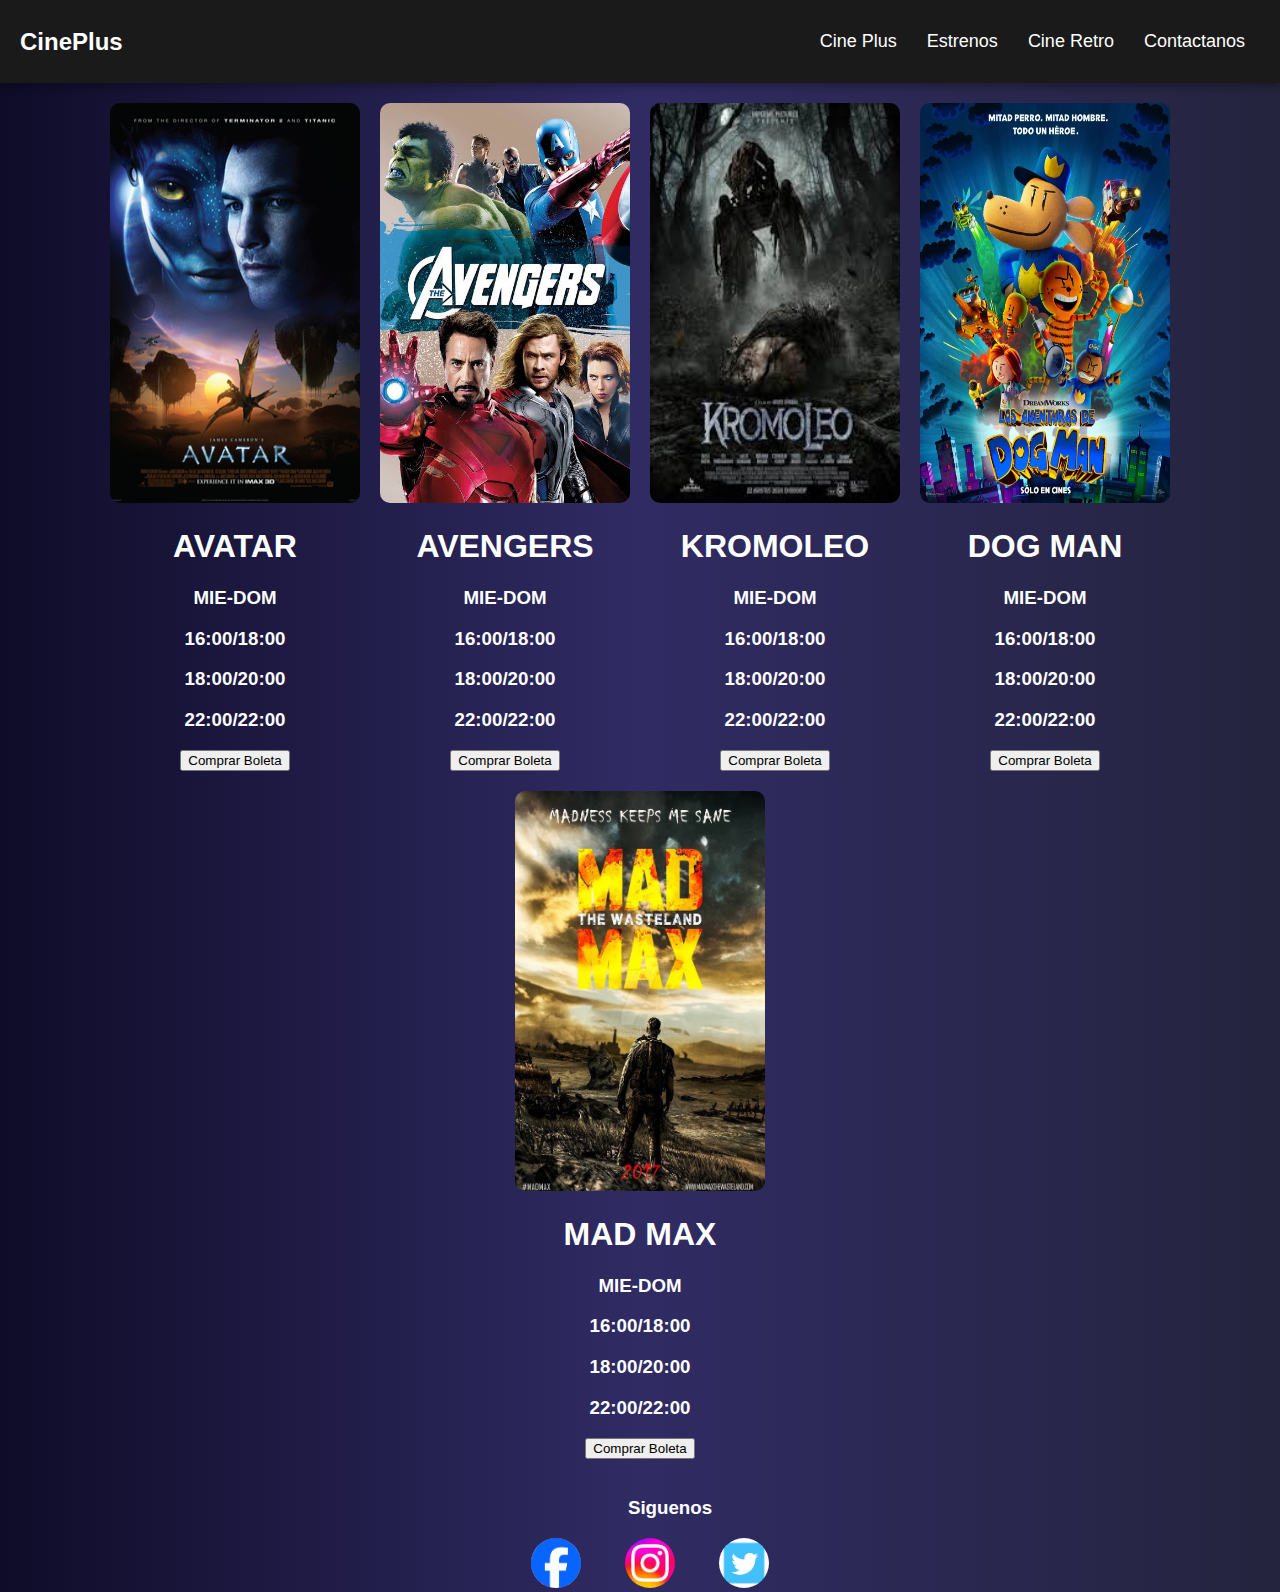
<file: html/index.html>
<!DOCTYPE html>
<html lang="es">

<head>
    <meta charset="UTF-8">
    <meta name="viewport" content="width=device-width, initial-scale=1.0">
    <title>CinePlus </title>
    <link rel="stylesheet" href="../css/index.css">
</head>

<body>
    <header>
        <nav class="navbar">
            <div class="logo">CinePlus</div>
            <ul class="nav-links">
                <li><a href="../html/index.html">Cine Plus</a></li>
                <li><a href="../html/estrenos.html">Estrenos</a></li>
                <li><a href="../html/cine_retro.html">Cine Retro</a></li>
                <li><a href="../html/contactanos.html">Contactanos</a></li>
            </ul>
        </nav>
    </header>

<main class="contenido">
    <section class="galeria">
        <div class="container">
            <div class="movie">
                <a href="https://www.youtube.com/watch?v=5PSNL1qE6VY">
                    <img src="../images/CinePlus/Avatar_(2009_film)_poster.jpg" alt="Avatar">
                </a>
                <h1>AVATAR</h1>
                <h3>MIE-DOM</h3>
                <h3>16:00/18:00</h3>
                <h3>18:00/20:00</h3>
                <h3>22:00/22:00</h3>
                <!-- Botón para comprar la boleta -->
                <button id="btnComprar">Comprar Boleta</button>
            </div>
            <div class="movie">
                <a href="https://www.youtube.com/watch?v=6ZfuNTqbHE8">
                    <img src="../images/CinePlus/avenger.jpeg" alt="Avengers">
                </a>
                <h1>AVENGERS</h1>
                <h3>MIE-DOM</h3>
                <h3>16:00/18:00</h3>
                <h3>18:00/20:00</h3>
                <h3>22:00/22:00</h3>
                <!-- Botón para comprar la boleta -->
                <button id="btnComprar">Comprar Boleta</button>

            </div>
            <div class="movie">
                <a href="https://www.youtube.com/watch?v=yDwqwjp2leM">
                    <img src="../images/CinePlus/kromoleo.jpeg" alt="Kromoleo">

                </a>
                <h1>KROMOLEO</h1>
                <h3>MIE-DOM</h3>
                <h3>16:00/18:00</h3>
                <h3>18:00/20:00</h3>
                <h3>22:00/22:00</h3>
                <!-- Botón para comprar la boleta -->
                <button id="btnComprar">Comprar Boleta</button>
            </div>
            <div class="movie">
                <a href="https://www.youtube.com/watch?v=l3LWPgUkhVM">
                    <img src="../images/CinePlus/Las_aventuras_de_Dog_Man.jpeg" alt="Dog Man">

                </a>
                <h1>DOG MAN</h1>
                <h3>MIE-DOM</h3>
                <h3>16:00/18:00</h3>
                <h3>18:00/20:00</h3>
                <h3>22:00/22:00</h3>
                <!-- Botón para comprar la boleta -->
                <button id="btnComprar">Comprar Boleta</button>
            </div>
            <div class="movie">
                <a href="https://www.youtube.com/watch?v=hEJnMQG9ev8">
                    <img src="../images/CinePlus/madmax.jpeg" alt="Mad Max">

                </a>
                <h1>MAD MAX</h1>
                <h3>MIE-DOM</h3>
                <h3>16:00/18:00</h3>
                <h3>18:00/20:00</h3>
                <h3>22:00/22:00</h3>
                <!-- Botón para comprar la boleta -->
                <button id="btnComprar">Comprar Boleta</button>
            </div>
        </div>
    </section>
</main>

<footer>
    <div class="redsocial">
        <h3>Siguenos</h3>
        <a href="https://www.facebook.com/"><img src="../images/redsocial/facebook.png" alt=""></a>
        <a href="https://www.instagram.com/"><img src="../images/redsocial/instagram.jpeg" alt=""></a>
        <a href="https://x.com/"><img src="../images/redsocial/twitter3.png" alt=""></a>
</footer>
</body>
</html>
</file>
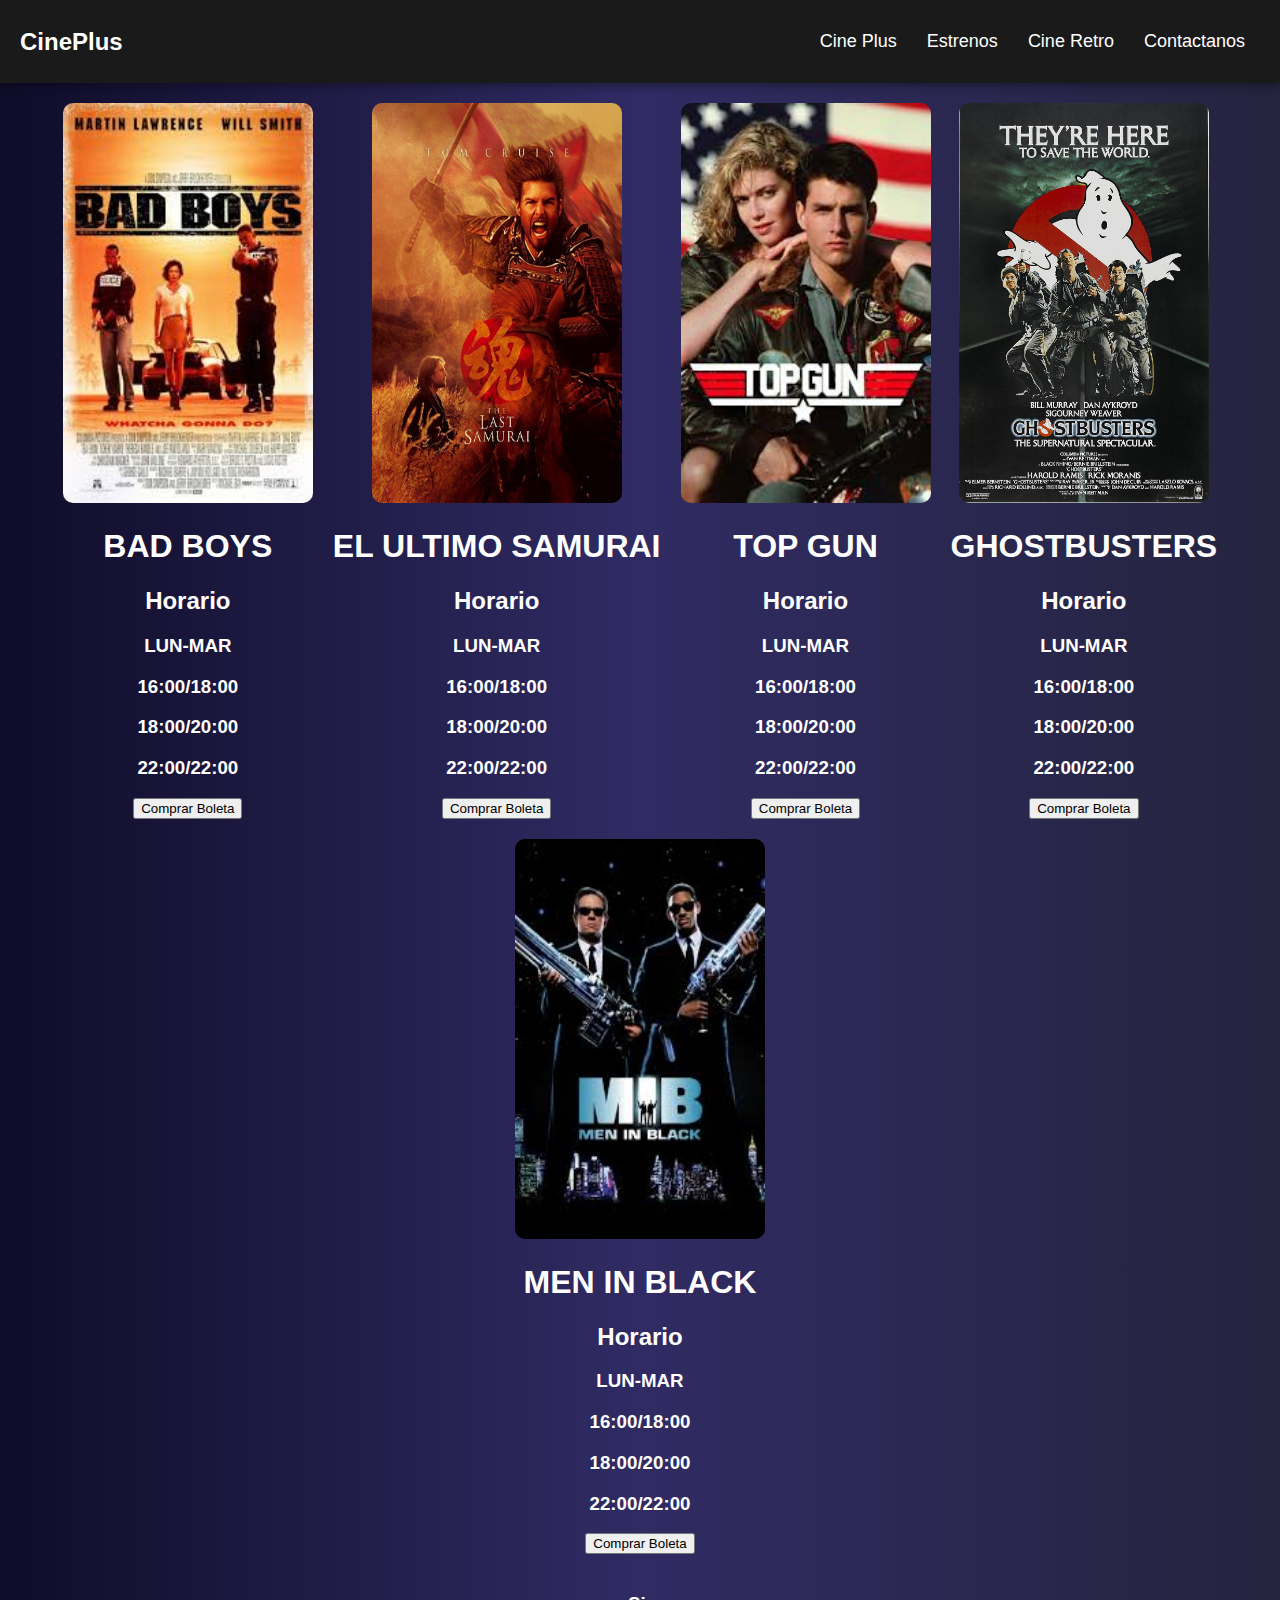
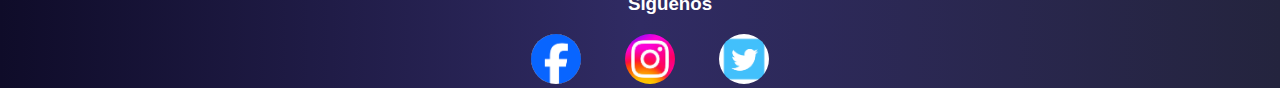
<file: html/cine_retro.html>
<!DOCTYPE html>
<html lang="es">

<head>
    <meta charset="UTF-8">
    <meta name="viewport" content="width=device-width, initial-scale=1.0">
    <title>Cine Retro </title>
    <link rel="stylesheet" href="../css/Retro.css">
</head>

<body>

    <header>
        <nav class="navbar">
            <div class="logo">CinePlus</div>
            <ul class="nav-links">
                <li><a href="../html/index.html">Cine Plus</a></li>
                <li><a href="../html/estrenos.html">Estrenos</a></li>
                <li><a href="../html/cine_retro.html">Cine Retro</a></li>
                <li><a href="../html/contactanos.html">Contactanos</a></li>
            </ul>
        </nav>
    </header>

    <main class="contenido">
        <section class="galeria">
            <div class="container">
                <div class="movie">
                    <a href="https://www.youtube.com/watch?v=BqmVQQqFhAQ">
                        <img src="../images/Retro/Bad_Boys.jpg" alt="Bad_Boys">
                    </a>
                    <h1>BAD BOYS</h1>
                    <h2>Horario</h2>
                    <h3>LUN-MAR</h3>
                    <h3>16:00/18:00</h3>
                    <h3>18:00/20:00</h3>
                    <h3>22:00/22:00</h3>
                    <!-- Botón para comprar la boleta -->
  <button id="btnComprar">Comprar Boleta</button>
                </div>
                <div class="movie">
                    <a href="https://www.youtube.com/watch?v=-c74IrUQAoc">
                        <img src="../images/Retro/El_Ultimo_Samurai.jpg" alt="el_ultimo_samurai">
                    </a>
                    <h1>EL ULTIMO SAMURAI</h1>
                    <h2>Horario</h2>
                    <h3>LUN-MAR</h3>
                    <h3>16:00/18:00</h3>
                    <h3>18:00/20:00</h3>
                    <h3>22:00/22:00</h3>
                    <!-- Botón para comprar la boleta -->
  <button id="btnComprar">Comprar Boleta</button>
                </div>
                <div class="movie">
                    <a href="https://www.youtube.com/watch?v=-c74IrUQAoc">
                        <img src="../images/Retro/Top_Gun.jpg" alt="Top_Gun">
                    </a>
                    <h1>TOP GUN</h1>
                    <h2>Horario</h2>
                    <h3>LUN-MAR</h3>
                    <h3>16:00/18:00</h3>
                    <h3>18:00/20:00</h3>
                    <h3>22:00/22:00</h3>
                    <!-- Botón para comprar la boleta -->
  <button id="btnComprar">Comprar Boleta</button>
                </div>
                <div class="movie">
                    <a href="https://www.youtube.com/watch?v=aQF9XnP3uKg">
                        <img src="../images/Retro/GhostBusters.jpg" alt="GhostBusters">
                    </a>
                    <h1>GHOSTBUSTERS</h1>
                    <h2>Horario</h2>
                    <h3>LUN-MAR</h3>
                    <h3>16:00/18:00</h3>
                    <h3>18:00/20:00</h3>
                    <h3>22:00/22:00</h3>
                    <!-- Botón para comprar la boleta -->
  <button id="btnComprar">Comprar Boleta</button>
                </div>
                <div class="movie">
                    <a href="https://www.youtube.com/watch?v=UxUTTrU6PA4">
                        <img src="../images/Retro/Men_in_Black.jpg" alt="Men_in_Black">
                    </a>
                    <h1>MEN IN BLACK</h1>
                    <h2>Horario</h2>
                    <h3>LUN-MAR</h3>
                    <h3>16:00/18:00</h3>
                    <h3>18:00/20:00</h3>
                    <h3>22:00/22:00</h3>
                    <!-- Botón para comprar la boleta -->
  <button id="btnComprar">Comprar Boleta</button>
                </div>
    </main>
    <footer>
        <div class="redsocial">
            <h3>Siguenos</h3>
            <a href="https://www.facebook.com/"><img src="../images/redsocial/facebook.png" alt=""></a>
            <a href="https://www.instagram.com/"><img src="../images/redsocial/instagram.jpeg" alt=""></a>
            <a href="https://x.com/"><img src="../images/redsocial/twitter3.png" alt=""></a>
    </footer>
</body>

</html>
</file>
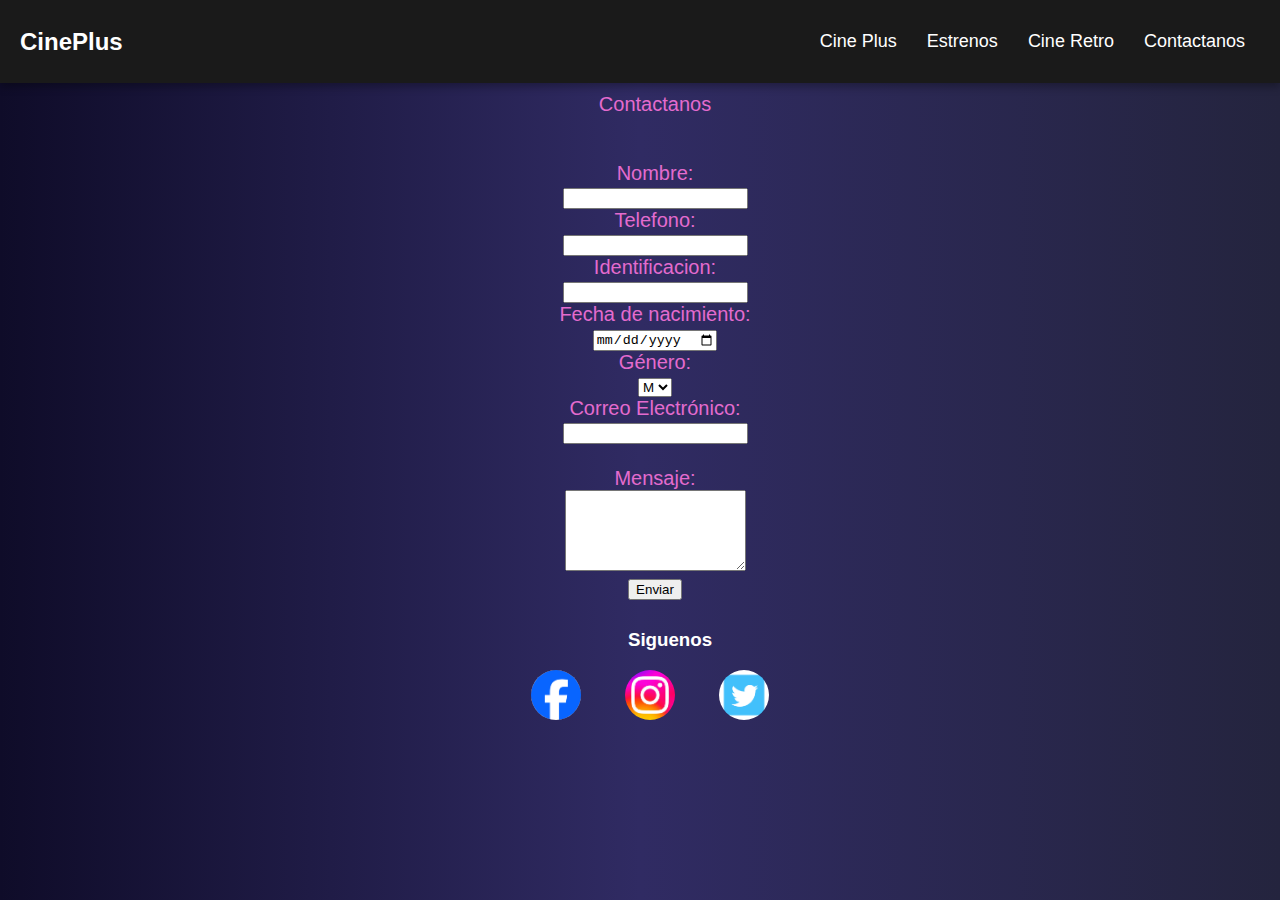
<file: html/contactanos.html>
<!DOCTYPE html>
<html lang="es">

<head>
    <meta charset="UTF-8">
    <meta name="viewport" content="width=device-width, initial-scale=1.0">
    <title>Contactanos </title>
    <link rel="stylesheet" href="../css/Contactanos.css">

</head>

<body>
    <header>
        <!--Aqui creamos la barra de navegacion para ir de un html a otro-->
        <nav class="navbar">
            <div class="logo">CinePlus</div>
            <ul class="nav-links">
                <li><a href="../html/index.html">Cine Plus</a></li>
                <li><a href="../html/estrenos.html">Estrenos</a></li>
                <li><a href="../html/cine_retro.html">Cine Retro</a></li>
                <li><a href="../html/contactanos.html">Contactanos</a></li>
            </ul>
        </nav>
    </header>
    <!--En esta seccion agregamos un formulario para que el usuario envie un correo al gmail designado -->

    <section class="contacto">
        <a href="https://web.whatsapp.com/" class="contacto1">Contactanos</a>
        <form action="https://formspree.io/f/correoasignado@gmail.com" method="POST">
            <br>
            <br>
            <!--Cuadro para ingresar nombre-->
            <label for="nombre">Nombre:</label>
            <br>
            <input type="text" id="nombre" name="nombre" required>
            <br>
            <!--Cuadro para ingresar datos de telefono-->
            <label for="Telefono">Telefono:</label>
            <br>
            <input type="text" id="telefono" name="telefono" required>
            <br>
            <!--Cuadro para ingresar datos de identificacion-->
            <label for="Identificacion">Identificacion:</label>
            <br>
            <input type="text" id="identificacion" name="identificacion" required>
            <br>
            <!--cuadro para seleccionar fecha de nacimiento-->
            <label for="fecha">Fecha de nacimiento:</label>
            <br>
            <input type="date" id="fechanac" name="fechanac" required>
            <br>
            <!--cuadro para seleccionar genero-->
            <label for="genero">Género:</label>
            <br>
            <select id="genero" name="genero">
              <option value="M">M</option>
              <option value="F">F</option>
            </select>
            <br>
            <!--cuadro para ingresar correo electronico-->
            <label for="email">Correo Electrónico:</label>
            <br>
            <input type="email" id="email" name="email" required>
            <br>
            <br>
            <!--cuadro para ingresar mensaje-->
            <label for="mensaje">Mensaje:</label>
            <br>
            <textarea id="mensaje" name="mensaje" rows="5" required></textarea>
            <br>
            <!--boton para enviar datos-->
            <button type="submit">Enviar</button>
        </form>
    </section>
    <footer>
        <!-- En este footer incluimos las redes sociales con un link hacia dicha red social-->
        <div class="redsocial">
            <h3>Siguenos</h3>
            <a href="https://www.facebook.com/"><img src="../images/redsocial/facebook.png" alt=""></a>
            <a href="https://www.instagram.com/"><img src="../images/redsocial/instagram.jpeg" alt=""></a>
            <a href="https://x.com/"><img src="../images/redsocial/twitter3.png" alt=""></a>
        </div>
    </footer>
</body>

</html>
</file>
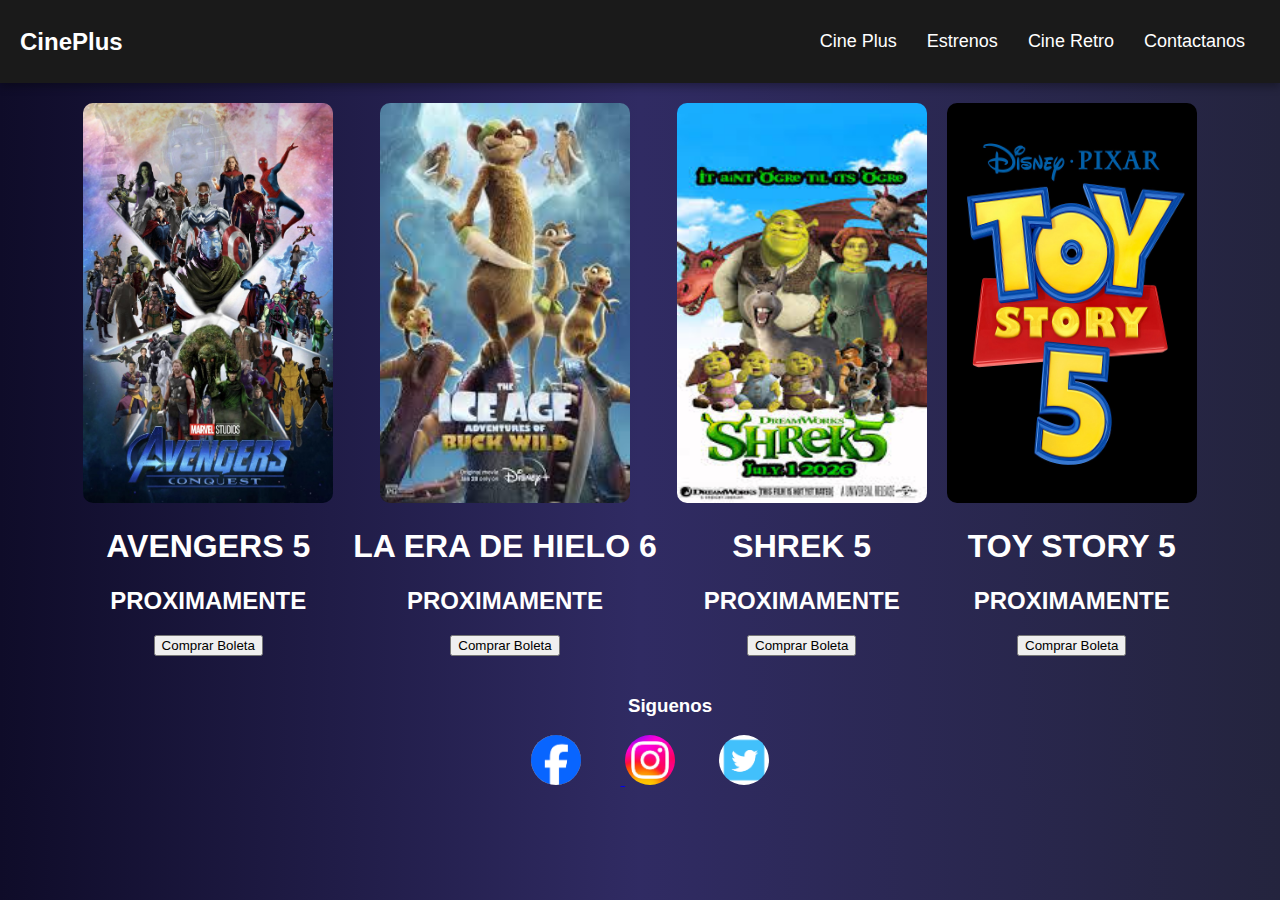
<file: html/estrenos.html>
<!DOCTYPE html>
<html lang="es">

<head>
    <meta charset="UTF-8">
    <meta name="viewport" content="width=device-width, initial-scale=1.0">
    <title>Estrenos </title>
    <link rel="stylesheet" href="../css/estrenos.css">
</head>

<body>
    <header>
        <nav class="navbar">
            <div class="logo">CinePlus</div>
            <ul class="nav-links">
                <li><a href="../html/index.html">Cine Plus</a></li>
                <li><a href="../html/estrenos.html">Estrenos</a></li>
                <li><a href="../html/cine_retro.html">Cine Retro</a></li>
                <li><a href="../html/contactanos.html">Contactanos</a></li>
            </ul>
        </nav>
    </header>
    <main>
        <section class="galeria">
            <div class="container">
                <div class="movie">
                    <a href="https://www.youtube.com/watch?v=5PSNL1qE6VY">
                        <img src="../images/Estrenos/avengers_5.jpg" alt="Avengers_5">
                    </a>
                    <h1>AVENGERS 5</h1>
                    <h2>PROXIMAMENTE</h2>
                    <!-- Botón para comprar la boleta -->
  <button id="btnComprar">Comprar Boleta</button>
                </div>
                <div class="movie">
                    <a href="https://www.youtube.com/watch?v=6ZfuNTqbHE8">
                        <img src="../images/Estrenos/Ice_Age_6.jpg" alt="Ice_Age_6">
                    </a>
                    <h1>LA ERA DE HIELO 6</h1>
                    <h2>PROXIMAMENTE</h2>
                    <!-- Botón para comprar la boleta -->
  <button id="btnComprar">Comprar Boleta</button>
                </div>
                <div class="movie">
                    <a href="https://www.youtube.com/watch?v=yDwqwjp2leM">
                        <img src="../images/Estrenos/Shrek_5.jpg" alt="Shrek_5">
                    </a>
                    <h1>SHREK 5</h1>
                    <h2>PROXIMAMENTE</h2>
                    <!-- Botón para comprar la boleta -->
  <button id="btnComprar">Comprar Boleta</button>
                </div>
                <div class="movie">
                    <a href="https://www.youtube.com/watch?v=yDwqwjp2leM">
                        <img src="../images/Estrenos/Toy_Story_5.jpg" alt="Toy_Story_5">
                    </a>
                    <h1>TOY STORY 5</h1>
                    <h2>PROXIMAMENTE</h2>
                    <!-- Botón para comprar la boleta -->
  <button id="btnComprar">Comprar Boleta</button>
                </div>
    </main>
    <footer>
        <div class="redsocial">
            <h3>Siguenos</h3>
            <a href="https://www.facebook.com/">
                <img src="../images/redsocial/facebook.png" alt="Facebook"> </a>
            <a href="https://www.instagram.com/">
                <img src="../images/redsocial/instagram.jpeg" alt="Instagram"></a>
            <a href="https://x.com/">
                <img src="../images/redsocial/twitter3.png" alt="Twitter"></a>
        </div> <!— etiqueta de cierre div añadida —>
    </footer>
</body>

</html>
</file>
<file: css/index.css>
/* estilo del body*/
body {
  background: linear-gradient(to right, #0f0c29, #302b63, #24243e);
  color: white; /* Asegura que el texto sea legible */
  font-family: Arial, sans-serif;
    margin: 0;
    padding: 0;
    color: white;
    text-align: center;
  }
  /* barra de navegacion */
  .navbar {
    display: flex;
    justify-content: space-between;
    align-items: center;
    padding: 15px 20px;
    background-color: #1a1a1a;
    box-shadow: 0 4px 8px rgba(0, 0, 0, 0.3);
  }
  /*asignar tamaño a logo */
  .logo {
    font-size: 24px;
    font-weight: bold;
  }
  /* links de navegacion estilos*/
  .nav-links {
    list-style: none;
    display: flex;
  }
  /* margen de los links*/
  .nav-links li {
    margin: 0 15px;
  }
  /* estilizacion de links*/
  .nav-links a {
    text-decoration: none;
    color: white;
    font-size: 18px;
    transition: color 0.3s;
  }
  /*Con esto se le aplica un ligero cambio de color a las opciones de navegacion cuando el cursor esta encima*/
  .nav-links a:hover {
    color: #04AA6D;
  }
  /* agrupa el contenido de imagenes organizado*/
  .container {
    display: flex;
    flex-wrap: wrap;
    justify-content: center;
    padding: 20px;
    gap: 20px;
  }
  /*ajusta el tamaño y los bordes de las imagenes pertenecientes a la clase movie*/
  .movie img {
    width: 250px;
    height: 400px;
    border-radius: 10px;
    transition: transform 0.3s;
  }
  /* con este las imagenes de la cartelera hacen un efecto de acercarse cuando el cursor se pone encima*/
  .movie img:hover {
    transform: scale(1.1);
  }
  
/* hace efecto de acercarse cuando el cursor se pone encima de las imagenes de la clase redsocial*/
.redsocial img:hover{
  transform: scale(1.04);
  
}
/*cambia el tamaño y margen de las imagenes de la clase redsocial*/
.redsocial img{
  border-radius: 75%;
  width: 50px;height: 50px;
  margin-right: 40px;
}
/*aplica un margen de izquierda a la clase redsocial*/
.redsocial {
  margin-left: 60px;
}
</file>
<file: css/Retro.css>
/* estilo del body*/
body {
  background: linear-gradient(to right, #0f0c29, #302b63, #24243e);
  color: white; /* Asegura que el texto sea legible */
  font-family: Arial, sans-serif;
    margin: 0;
    padding: 0;
    color: white;
    text-align: center;
  }
  /* barra de navegacion */
  .navbar {
    display: flex;
    justify-content: space-between;
    align-items: center;
    padding: 15px 20px;
    background-color: #1a1a1a;
    box-shadow: 0 4px 8px rgba(0, 0, 0, 0.3);
  }
  /*asignar tamaño a logo */
  .logo {
    font-size: 24px;
    font-weight: bold;
  }
  /* links de navegacion estilos*/
  .nav-links {
    list-style: none;
    display: flex;
  }
  /* margen de los links*/
  .nav-links li {
    margin: 0 15px;
  }
  /* estilizacion de links*/
  .nav-links a {
    text-decoration: none;
    color: white;
    font-size: 18px;
    transition: color 0.3s;
  }
  /*Con esto se le aplica un ligero cambio de color a las opciones de navegacion cuando el cursor esta encima*/
  .nav-links a:hover {
    color: #04AA6D;
  }
  /* agrupa el contenido de imagenes organizado*/
  .container {
    display: flex;
    flex-wrap: wrap;
    justify-content: center;
    padding: 20px;
    gap: 20px;
  }
  /*ajusta el tamaño y los bordes de las imagenes pertenecientes a la clase movie*/
  .movie img {
    width: 250px;
    height: 400px;
    border-radius: 10px;
    transition: transform 0.3s;
  }
  /* con este las imagenes de la cartelera hacen un efecto de acercarse cuando el cursor se pone encima*/
  .movie img:hover {
    transform: scale(1.1);
  }
  
/* hace efecto de acercarse cuando el cursor se pone encima de las imagenes de la clase redsocial*/
.redsocial img:hover{
  transform: scale(1.04);
  
}
/*cambia el tamaño y margen de las imagenes de la clase redsocial*/
.redsocial img{
  border-radius: 75%;
  width: 50px;height: 50px;
  margin-right: 40px;
}
/*aplica un margen de izquierda a la clase redsocial*/
.redsocial {
  margin-left: 60px;
}
</file>
<file: css/Contactanos.css>
/* estilo del body*/
body {
  background: linear-gradient(to right, #0f0c29, #302b63, #24243e);
  color: white; /* Asegura que el texto sea legible */
  font-family: Arial, sans-serif;
    margin: 0;
    padding: 0;
    color: white;
    text-align: center;
  }
  /* barra de navegacion */
  .navbar {
    display: flex;
    justify-content: space-between;
    align-items: center;
    padding: 15px 20px;
    background-color: #1a1a1a;
    box-shadow: 0 4px 8px rgba(0, 0, 0, 0.3);
  }
  /*asignar tamaño a logo */
  .logo {
    font-size: 24px;
    font-weight: bold;
  }
  /* links de navegacion estilos*/
  .nav-links {
    list-style: none;
    display: flex;
  }
  /* margen de los links*/
  .nav-links li {
    margin: 0 15px;
  }
  /* estilizacion de links*/
  .nav-links a {
    text-decoration: none;
    color: white;
    font-size: 18px;
    transition: color 0.3s;
  }
  /*Con esto se le aplica un ligero cambio de color a las opciones de navegacion cuando el cursor esta encima*/
  .nav-links a:hover {
    color: #04AA6D;
  }
  /* agrupa el contenido de imagenes organizado*/
  .container {
    display: flex;
    flex-wrap: wrap;
    justify-content: center;
    padding: 20px;
    gap: 20px;
  }
  /*ajusta el tamaño y los bordes de las imagenes pertenecientes a la clase movie*/
  .movie img {
    width: 250px;
    height: 400px;
    border-radius: 10px;
    transition: transform 0.3s;
  }
  /* con este las imagenes de la cartelera hacen un efecto de acercarse cuando el cursor se pone encima*/
  .movie img:hover {
    transform: scale(1.1);
  }
  
/* hace efecto de acercarse cuando el cursor se pone encima de las imagenes de la clase redsocial*/
.redsocial img:hover{
  transform: scale(1.04);
  
}
/*cambia el tamaño y margen de las imagenes de la clase redsocial*/
.redsocial img{
  border-radius: 75%;
  width: 50px;height: 50px;
  margin-right: 40px;
}
/*aplica un margen de izquierda a la clase redsocial*/
.redsocial {
  margin-left: 60px;
}
  
  .contacto1 {
    text-decoration: none;
    color: rgb(228, 107, 206);
  
  }
  .contacto {
    text-decoration: none;
    color: rgb(228, 107, 206);
    font-size: 20px;
    display: block;
    width: 100%;
    padding: 10px;
    border-radius: 10px;
    margin-left: 05px;
  }
</file>
<file: css/estrenos.css>
/* estilo del body*/
body {
    background: linear-gradient(to right, #0f0c29, #302b63, #24243e);
    color: white; /* Asegura que el texto sea legible */
    font-family: Arial, sans-serif;
      margin: 0;
      padding: 0;
      color: white;
      text-align: center;
    }
    /* barra de navegacion */
    .navbar {
      display: flex;
      justify-content: space-between;
      align-items: center;
      padding: 15px 20px;
      background-color: #1a1a1a;
      box-shadow: 0 4px 8px rgba(0, 0, 0, 0.3);
    }
    /*asignar tamaño a logo */
    .logo {
      font-size: 24px;
      font-weight: bold;
    }
    /* links de navegacion estilos*/
    .nav-links {
      list-style: none;
      display: flex;
    }
    /* margen de los links*/
    .nav-links li {
      margin: 0 15px;
    }
    /* estilizacion de links*/
    .nav-links a {
      text-decoration: none;
      color: white;
      font-size: 18px;
      transition: color 0.3s;
    }
    /*Con esto se le aplica un ligero cambio de color a las opciones de navegacion cuando el cursor esta encima*/
    .nav-links a:hover {
      color: #04AA6D;
    }
    /* agrupa el contenido de imagenes organizado*/
    .container {
      display: flex;
      flex-wrap: wrap;
      justify-content: center;
      padding: 20px;
      gap: 20px;
    }
    /*ajusta el tamaño y los bordes de las imagenes pertenecientes a la clase movie*/
    .movie img {
      width: 250px;
      height: 400px;
      border-radius: 10px;
      transition: transform 0.3s;
    }
    /* con este las imagenes de la cartelera hacen un efecto de acercarse cuando el cursor se pone encima*/
    .movie img:hover {
      transform: scale(1.1);
    }
    
/* hace efecto de acercarse cuando el cursor se pone encima de las imagenes de la clase redsocial*/
  .redsocial img:hover{
    transform: scale(1.04);
    
  }
  /*cambia el tamaño y margen de las imagenes de la clase redsocial*/
  .redsocial img{
    border-radius: 75%;
    width: 50px;height: 50px;
    margin-right: 40px;
  }
  /*aplica un margen de izquierda a la clase redsocial*/
  .redsocial {
    margin-left: 60px;
  }
</file>
